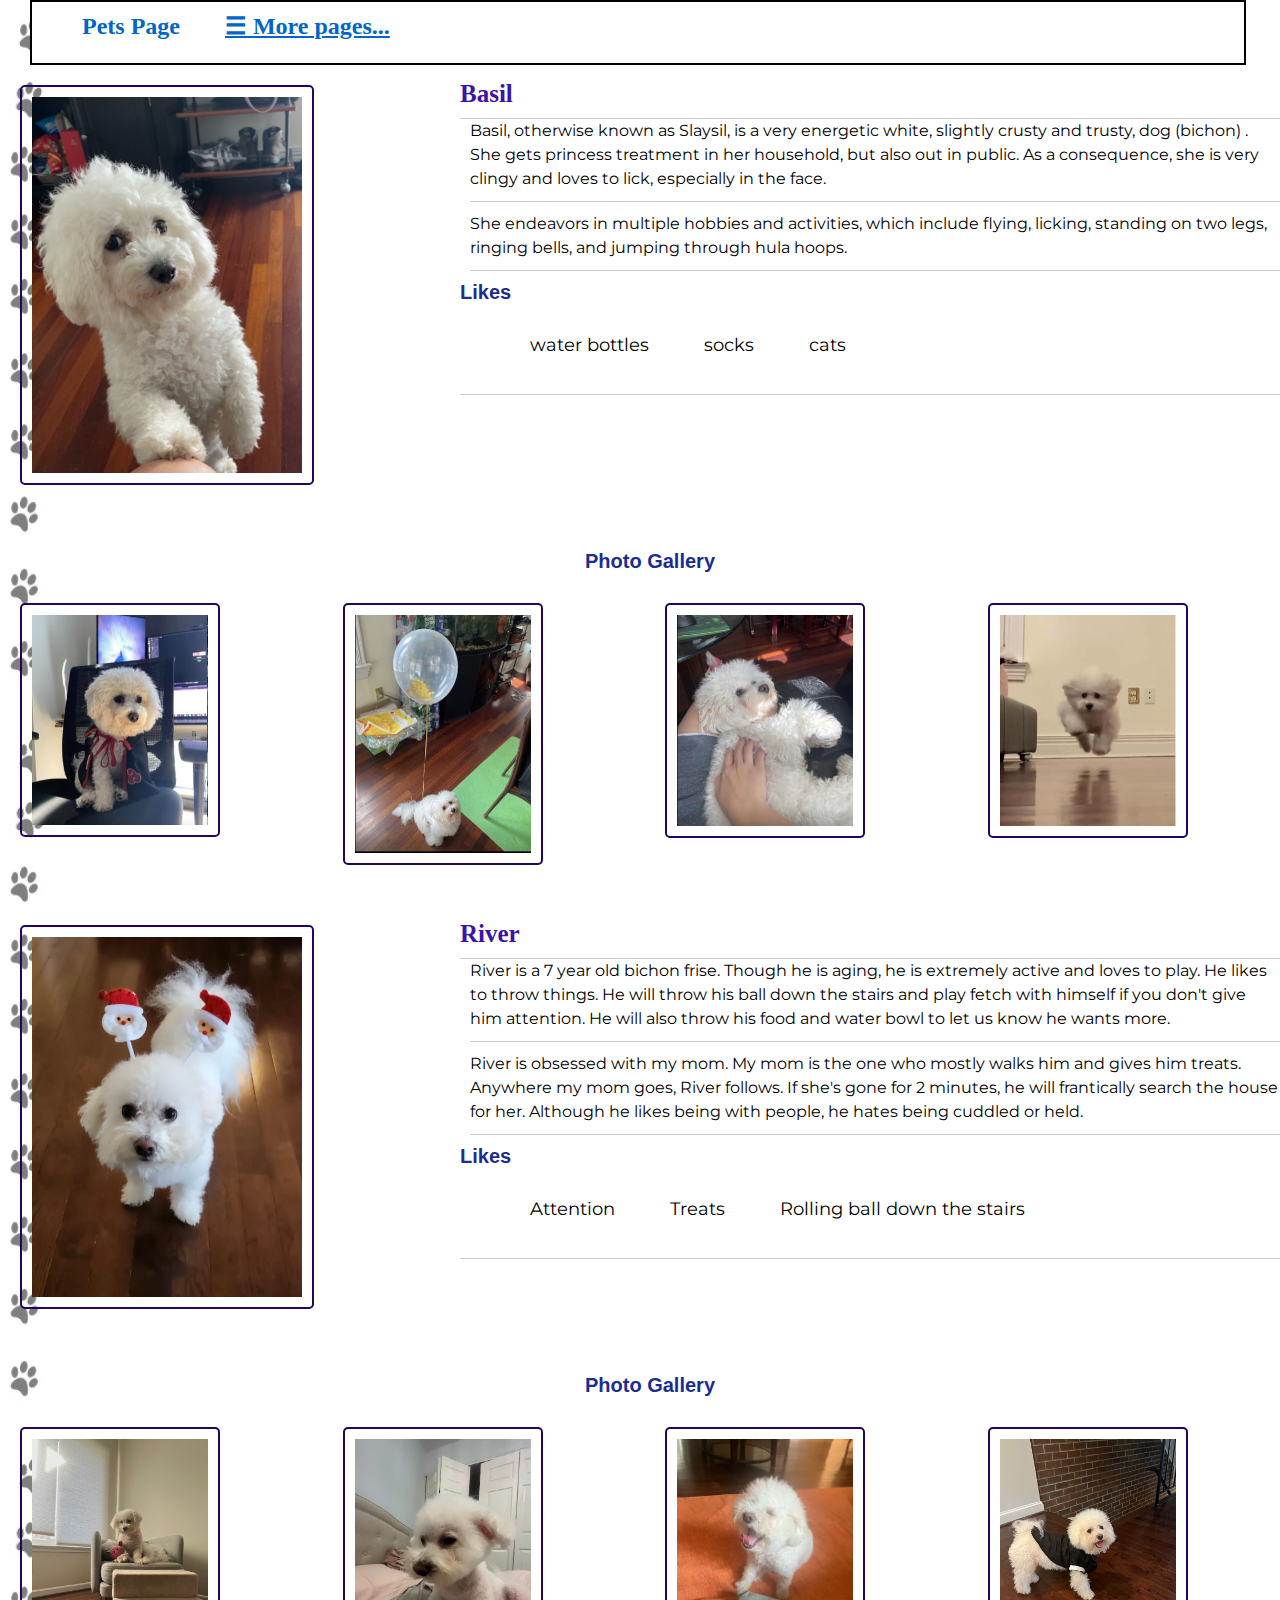
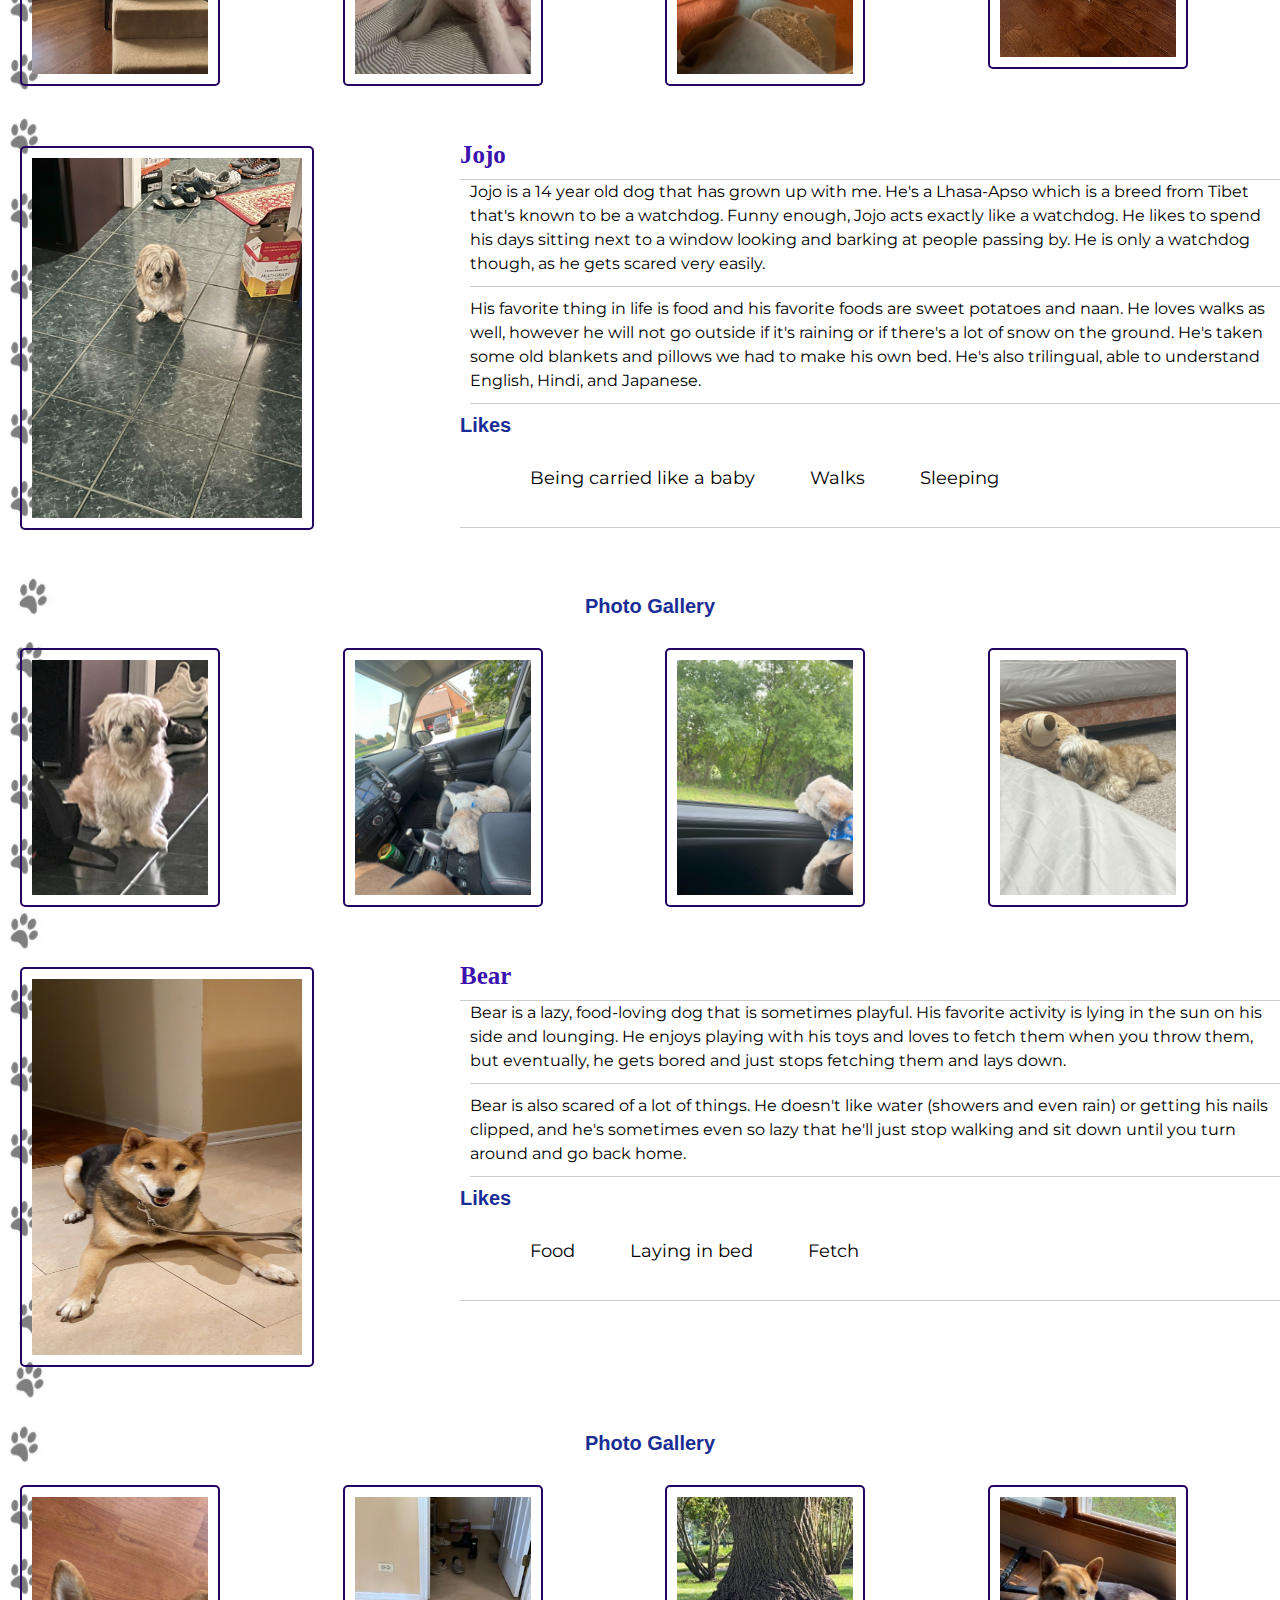
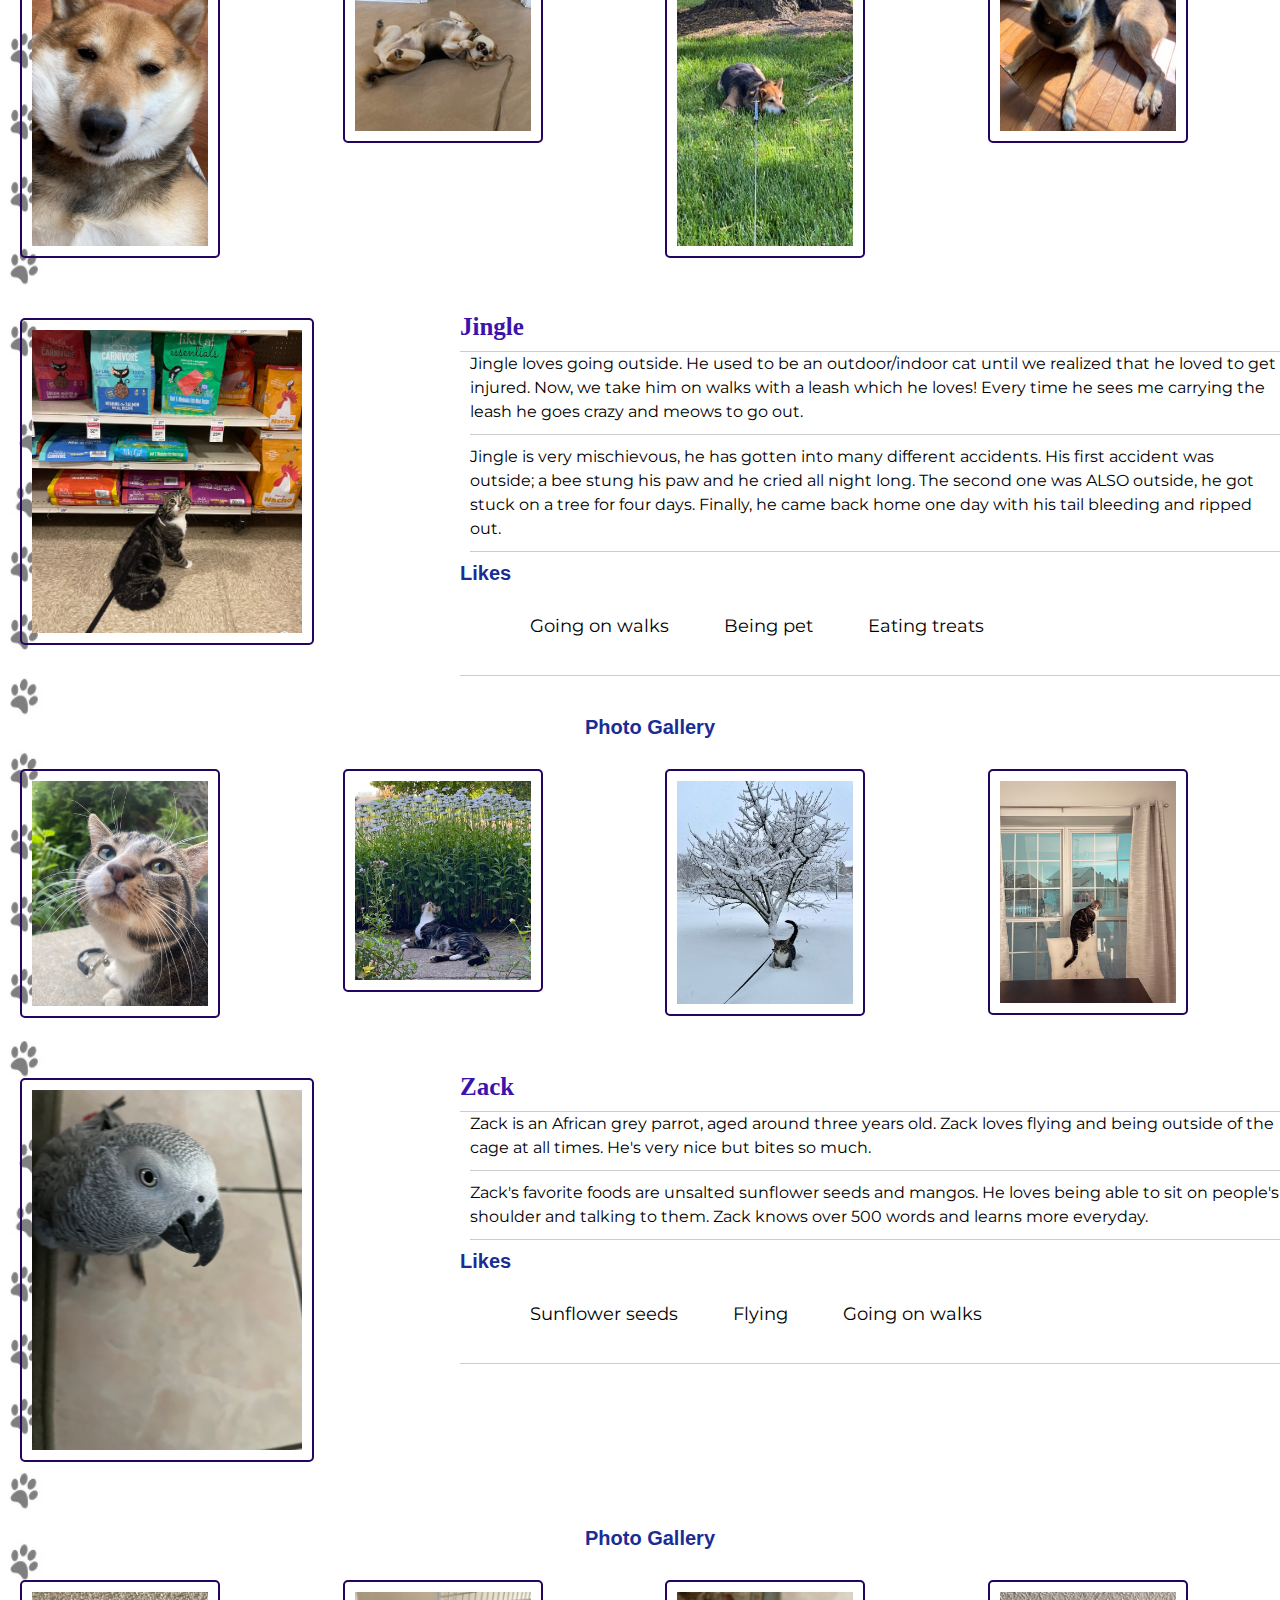
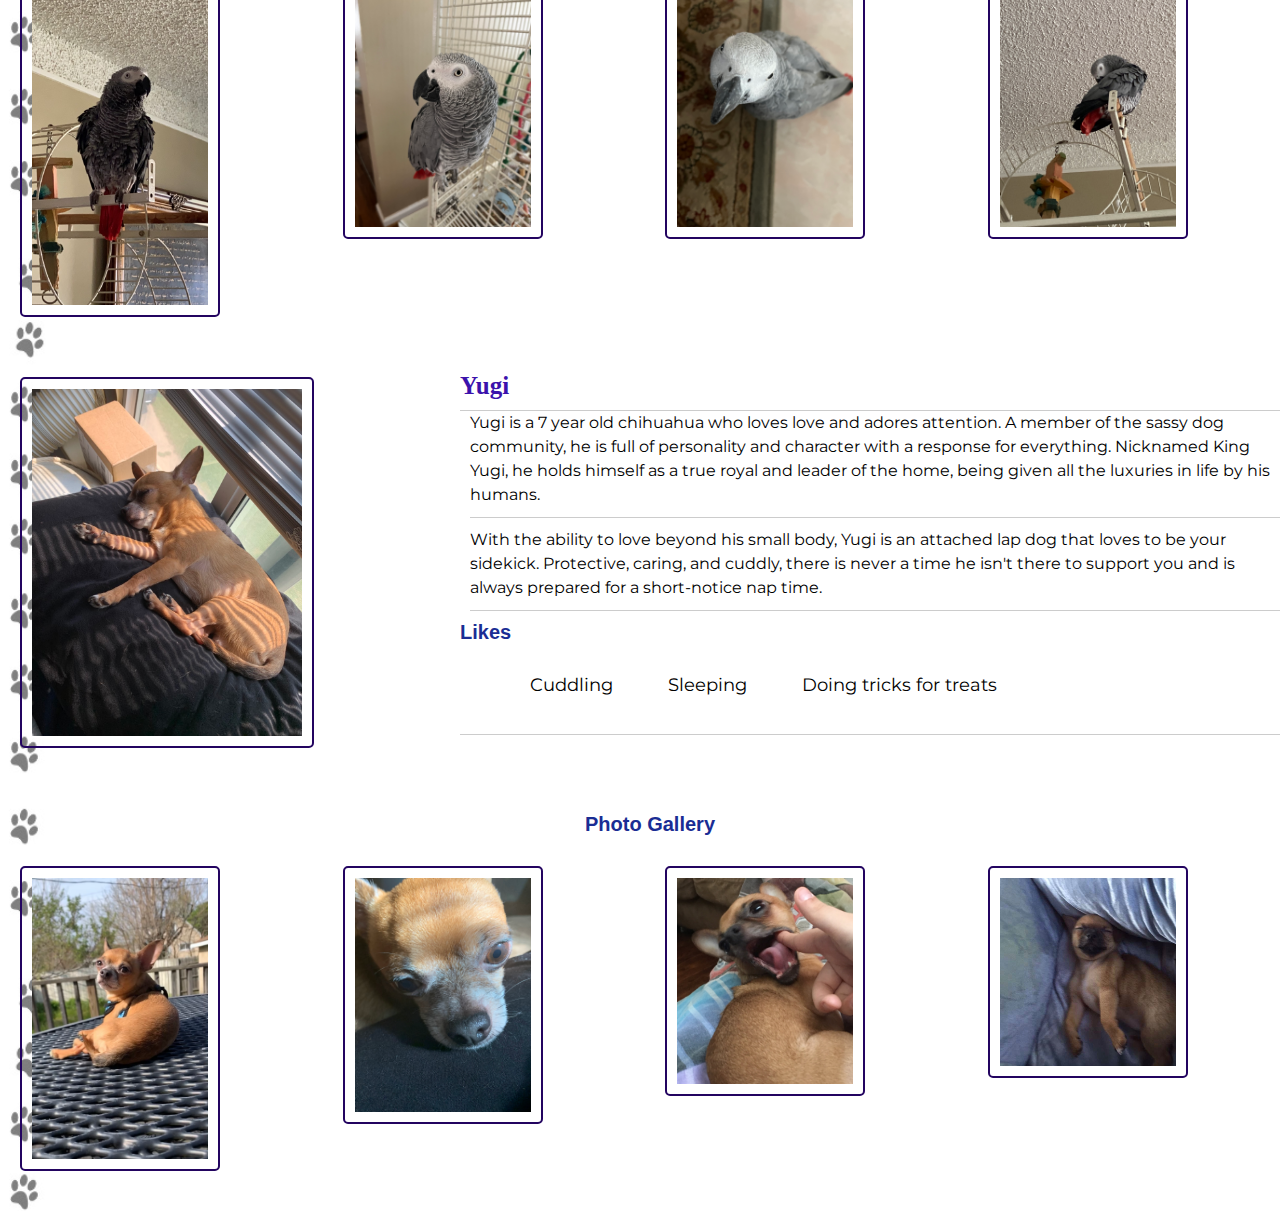
<file: index.html>
<!DOCTYPE html>
<html lang="en">
<head>
    <meta charset="UTF-8">
    <meta name="viewport" content="width=device-width, initial-scale=1.0">
    <title>Pets</title>
    <link rel="stylesheet" href="https://fonts.googleapis.com/css?family=Montserrat">
    <link rel="stylesheet" href="css/reset.css">
    <link rel="stylesheet" href="css/style.css">
    <script src="js/script.js"></script>
</head>

<body>
  <a href = "#main" class = "hide">Skip to Main Content</a>
  <nav>
    <ul>
        <li><a>Pets Page</a></li>
        <li class="dropdown">
            <a href="#" class="styled-link">
              &#9776; <!-- ICON FOR DROPDOWN MENU -->
              More pages...</a>
            <ul class="dropdown-content">
                <li><a id = "curpage" href="index.html">Home/Pets</a></li>
                <li><a href="recipes.html">Recipes</a></li>
                <li><a href="travel.html">Travel</a></li>
            </ul>
        </li>
    </ul>
  </nav>

  <main id = "main">
    <div class="pet-container">
      <div class="pet-image">
          <!-- Main picture goes here -->
          <img src="images/gurl_who_u_looking_at.png" width="400" alt="Fluffy white dog with paw on knee, begging for attention and giving you the side eye">
      </div>
      <div class="pet-info">
          <!-- Pet information goes here -->
          <h2>Basil</h2>
          <p>Basil, otherwise known as Slaysil, is a very energetic white, slightly crusty and trusty, dog (bichon) . She gets princess treatment in her household, but also out in public. As a consequence, she is very clingy and loves to lick, especially in the face.</p>
          <p>She endeavors in multiple hobbies and activities, which include flying, licking, standing on two legs, ringing bells, and jumping through hula hoops.</p>
          <h3>Likes</h3>  
          <ul>
              <li>water bottles</li>
              <li>socks</li>
              <li>cats</li>
          </ul>
      </div>
      </div>
      <div class="photogallery">
        <h3 class="photogallery-title">Photo Gallery</h3>
        <div class="gallery">
            <!-- Photo gallery goes here -->
            <img src="images/naruto_basil.png" width="200" alt="White bichon in a naruto robe (Akatsuki)">
            <img src="images/balloosil.png" width="200" alt="Balloon attached to white bichon">
            <img src="images/pet_me.png" width="200" alt="White bichon leaning against leg">
            <img src="images/superbasil_HOP.png" width="200" alt="White bichon floating in air while running">
        </div>
      </div>
      <!--Bianca and Alina-->
    

    <div class="pet-container">
      <div class = "pet-image">
        <img src = "images/river.jpg" width = 400 alt="Fluffy bichon frise wearing santa headband">
      </div>

      <div class="pet-info">
        <h2>River</h2>

        <p>River is a 7 year old bichon frise. Though he is aging, he is extremely active and loves to play. He likes to throw things. He will throw his ball down the stairs and play fetch with himself if you don&#39;t give him attention. He will also throw his food and water bowl to let us know he wants more.</p>
        <p>River is obsessed with my mom. My mom is the one who mostly walks him and gives him treats. Anywhere my mom goes, River follows. If she's gone for 2 minutes, he will frantically search the house for her. Although he likes being with people, he hates being cuddled or held.</p>
          
        <h3>Likes</h3>  
        <ul>
            <li>Attention</li>
            <li>Treats</li>
            <li>Rolling ball down the stairs</li>
        </ul>
      </div>
      </div>
      <div class="photogallery">
        <h3 class="photogallery-title">Photo Gallery</h3>
        <div class="gallery">
            <img src = "images/river_boss.jpg" width = 200 alt = "Bichon frise on his bed, showing who is boss">

            <img src = "images/river_model.jpg" width = 200 alt = "Bichon frise posing for camera after getting a haircut" >
              
            <img src = "images/river_yawn.jpg" width = 200 alt = "Bichon frise tired and yawning" >
              
            <img src = "images/river_suit.jpg" width = 200 alt = "Bichon frise in a suit, ready for prom" > 
        </div>     
      <!--Erin Lee-->
    </div>

    <div class="pet-container">
      <div class = "pet-image">
        <img src = "images/jojo.jpg" width = 400 alt="White/light brown small Lhasa-Apso">
      </div>

      <div class="pet-info">
        <h2>Jojo</h2>
        <p>Jojo is a 14 year old dog that has grown up with me. He&#39;s a Lhasa-Apso which is a breed from Tibet that&#39;s known to be a watchdog. Funny enough, Jojo acts exactly like a watchdog. He likes to spend his days sitting next to a window looking and barking at people passing by. He is only a watchdog though, as he gets scared very easily.</p>
        <p>His favorite thing in life is food and his favorite foods are sweet potatoes and naan. He loves walks as well, however he will not go outside if it&#39;s raining or if there&#39;s a lot of snow on the ground. He&#39;s taken some old blankets and pillows we had to make his own bed. He&#39;s also trilingual, able to understand English, Hindi, and Japanese.</p>
        <h3>Likes</h3>  
        <ul>
            <li>Being carried like a baby</li>
            <li>Walks</li>
            <li>Sleeping</li>
        </ul>
      </div>
      </div>
      <div class="photogallery">
        <h3 class="photogallery-title">Photo Gallery</h3>
        <div class="gallery">
        
          <img src = "images/jojo_standing.jpg" width = 200 alt = "Small light brownish dog standing">

          <img src = "images/jojo_sleeping_car.jpg" width = 200 alt = "Small light brownish dog sleeping in a car" >
            
          <img src = "images/jojo_car_window.jpg" width = 200 alt = "Small light brownish dog putting head outside moving car" >
            
          <img src = "images/jojo_with_bear.jpg" width = 200 alt = "Small light brown dog laying next to stuffed bear" >      
        </div>
      <!--Roshan Kawaguchi Sadhu-->
    </div>

    <div class="pet-container">
      <div class = "pet-image">
        <img src = "images/bear.JPG" width = 400 alt="A fluffy black, white, and tan Shiba Inu with pointed ears named Bear">
      </div>
      <div class = "pet-info">
        <h2>Bear</h2>
        <p>Bear is a lazy, food-loving dog that is sometimes playful. His favorite activity is lying in the sun on his side and lounging. He enjoys playing with his toys and loves to fetch them when you throw them, but eventually, he gets bored and just stops fetching them and lays down.</p>
        <p>Bear is also scared of a lot of things. He doesn&#39;t like water (showers and even rain) or getting his nails clipped, and he&#39;s sometimes even so lazy that he&#39;ll just stop walking and sit down until you turn around and go back home.</p>
          
        <h3>Likes</h3>  
        <ul>
            <li>Food</li>
            <li>Laying in bed</li>
            <li>Fetch</li>
        </ul>
      </div>
    </div>
    <div class="photogallery">
      <h3 class="photogallery-title">Photo Gallery</h3>
      <div class="gallery">
    
      <img src = "images/bear_squish.JPG" width = 200 alt = "squished face">

      <img src = "images/bear_leash.jpeg" width = 200 alt = "Bear on his back fighting with his leash" >
        
      <img src = "images/bear_lazy.JPG" width = 200 alt = "Bear taking a break under a tree during a walk" >
        
      <img src = "images/bear_sunbathing.jpeg" width = 200 alt = "Bear sitting under a window in the sun" >      
        
      </div>
      <!--Grace Zhu and John McCloskey-->
    </div> 

    <div class="pet-container">
      <div class = "pet-image">
        <img src = "images/jingle.jpg" width = 400 alt="Jingle is a domestic shorthair cat with a white chest and belly and a striped black and gray back. His paws are white and they look like mittens.">
      </div>
      <div class = "pet-info">
      <h2>Jingle</h2>
      <p>Jingle loves going outside. He used to be an outdoor/indoor cat until we realized that he loved to get injured. Now, we take him on walks with a leash which he loves! Every time he sees me carrying the leash he goes crazy and meows to go out.</p>
      <p>Jingle is very mischievous, he has gotten into many different accidents. His first accident was outside; a bee stung his paw and he cried all night long. The second one was ALSO outside, he got stuck on a tree for four days. Finally, he came back home one day with his tail bleeding and ripped out.</p>
        <h3>Likes</h3>  
        <ul>
            <li>Going on walks</li>
            <li>Being pet</li>
            <li>Eating treats</li>
        </ul>
        </div>
      </div>
      <div class="photogallery">
        <h3 class="photogallery-title">Photo Gallery</h3>
        <div class="gallery">
      <img src = "images/jingle_outside.jpg" width = 200 alt = "A close up picture of Jingle&#39;s face outside.">

      <img src = "images/jingle_flowers.jpg" width = 200 alt = "Jingle sitting next to the flowers in our garden." >
        
      <img src = "images/jingle_snow.jpg" width = 200 alt = "Jingle in the snow." >
        
      <img src = "images/jingle_window.jpg" width = 200 alt = "Jingle watching the snow outside." >      
        
      </div>
      <!--Lynn Sabieddine-->
    </div>

    <div class="pet-container">
      <div class = "pet-image">
      <img src = "images/zamzam4.jpg" width = 400 alt = "African grey parrot, 3 years old, red tail, and standing on kitchen tile.">
      </div>
      <div class = "pet-info">
        <h2>Zack</h2>
        <p>Zack is an African grey parrot, aged around three years old. Zack loves flying and being outside of the cage at all times. He's very nice but bites so much.</p>
        <p>Zack's favorite foods are unsalted sunflower seeds and mangos. He loves being able to sit on people's shoulder and talking to them. Zack knows over 500 words and learns more everyday.</p>
        <h3>Likes</h3>
          <ul>
              <li>Sunflower seeds</li>
              <li>Flying</li>
              <li>Going on walks</li>
          </ul>
          
        </div>
      </div>
      <div class="photogallery">
        <h3 class="photogallery-title">Photo Gallery</h3>
        <div class="gallery">
      <img src = "images/zamzam1.jpg" width = 200 alt = "Zack on his cage standing.">

      <img src = "images/zamzam2.jpg" width = 200 alt = "Zack standing on his cage door, staring into the camera.">

      <img src = "images/zamzam3.jpg" width = 200 alt = "Zack standing on a rug staring up towards the camera.">

      <img src = "images/zamzam5.jpg" width = 200 alt = "Zack cleaning himself standing on top of the cage by his toys.">
      </div>
      <!-- Mohamedhussin Najaf -->
    </div>

    <div class="pet-container">
      <div class = "pet-image">
      
      <img src = "images/yugi_sleepa.jpg" width = 400 alt="Tan chihuahua sleeping on a black pillow">
      </div>

      <div class = "pet-info">
        <h2>Yugi</h2>

        <p>Yugi is a 7 year old chihuahua who loves love and adores attention. A member of the sassy dog community, he is full of personality and character with a response for everything. Nicknamed King Yugi, he holds himself as a true royal and leader of the home, being given all the luxuries in life by his humans.</p>
        <p>With the ability to love beyond his small body, Yugi is an attached lap dog that loves to be your sidekick. Protective, caring, and cuddly, there is never a time he isn&#39;t there to support you and is always prepared for a short-notice nap time.</p>
        
        <h3>Likes</h3>  
        <ul>
            <li>Cuddling</li>
            <li>Sleeping</li>
            <li>Doing tricks for treats</li>
        </ul>
      </div>
      </div>

      <div class="photogallery">
        <h3 class="photogallery-title">Photo Gallery</h3>
        <div class="gallery">
    
      <img src = "images/yugi_sun.PNG" width = 200 alt = "Yugi sunbathing">

      <img src = "images/yugi_eyes.HEIC" width = 200 alt = "A close up photo of natural light highlighting Yugi&#39;s eyes." >
        
      <img src = "images/yugi_nom.JPG" width = 200 alt = "Yugi chomping on a finger" >
        
      <img src = "images/yugi_baby.JPG" width = 200 alt = "Yugi as a chubby puppy sleeping" >      
      </div>
      <!--Aileen Gonzalez-->
    </div>
  </main>
</body>
</html>
</file>
<file: css/style.css>
.pet-container {
    grid-template-areas:
        "image"
        "info"
        "photogallery";
}

p, li, figcaption {
    background: rgba(255, 255, 255, 0.5);
}

.pet-info {
    order: 1;
}

.dropdown {
    position: relative;
    display: inline-block;
}

.dropdown-content {
    display: none;
    position: absolute;
    background-color: #f9f9f9;
    min-width: 100px;
    box-shadow: 0px 8px 16px 0px rgba(0,0,0,0.2);
    z-index: 1;
}

.dropdown-content li {
    display: block;
    text-align:right;
}

.dropdown:hover .dropdown-content {
    display: block;
}

.dropdown-content a {
    color: black;
    padding: 12px 16px;
    text-decoration: none;
    display: block;
}

.dropdown-content a:hover {
    background-color: #f1f1f1;
}

nav a {
    font-weight: bold;
    color: #0066cc;
    font-family:'Trebuchet MS';
}

nav a#curpage{
    font-style:italic;
    text-decoration:underline;
}   

title{
    text-align:center;
    font-size: 50px;
}

h1{
    font-size:large;
    font-family: "Courier New";
    margin:auto;
    margin-bottom: 10px;
}

h2{
    margin-top: 15px;
    font-family:'Times New Roman', Times, serif;
    color:#3b12ac;
    font-size: 20px;
    font-weight:bold;
    margin-left: 10px;
}

h3{
    margin-left: 10px;
    font-size:16px;
    font-family: "Arial";
    color:#1a2d94;
}

body{
    font-family: 'Montserrat', sans-serif;
}

span, p{
    display: block;
    line-height:1.3;
    margin-left: 30px;
    margin-bottom: 10px;
}

img{
    border: 2px solid #230460;
    border-top-right-radius: 10px;
    padding: 10px;
    margin: 10px;
    height: auto; 
    border-radius: 5px;
}

img:hover {
    transform: scale(1.1); /* Enlarge the image on hover */
}

ul {
    margin-left: 20px;
    list-style-type: disc;
    padding: 20px;
}

li {
    margin-top:5px;
    display: list-item; /* Display list items inline-block */
    margin-left: 20px;
    font-size: 16px;
}

nav{
    width: 95%;
    border: 1px solid black;
    background-color: white;
}

nav ul {
    padding: 0;
}

nav li {
    margin-top: 5px;
    display: block;
    margin-left: 0;
}

body > a {
    margin: 10px;
}


#skip{

    left: 10px;
    top: 10px;
    background-color: #000;
    color: #fff;
    padding: 5px 10px;
    position: fixed;
    z-index: 9999;
}

.styled-link {
    text-decoration: underline;
    font-weight: bold;
}

.hide {
    position: absolute;
    top: -70px;
}

.hide a{
    background: white;
    left: 0;
    padding: 6px;
    -webkit-transition: top 1s ease-out;
    transition: top 1s ease-out;
    z-index: 1;
}

.pet-container {
    display: grid;
    grid-gap: 20px;
}

.pet-image {
    grid-area: image;
}

.pet-info {
    grid-area: info;
}

/*adding space between info items */
.pet-info h2,
.pet-info p,
.pet-info ul {
    border-bottom: 1px solid #ccc; 
    padding-bottom: 10px; 
}

.photogallery {
    text-align: center; 
    margin-bottom: 20px;
}

.photogallery-title {
    text-align: center;
    margin-bottom: 10px;
}

.gallery {
    display: grid;
    width: 100%;
    grid-gap: 10px;
}

.gallery-r{
    display: grid;
    width: 30%;
    grid-gap: 10px;
}

ol {
    display: block;
}

figure {
    margin-left: 20px;
}
figure img{
    height:auto;
    max-width:60%;
}

/*Animating pet image!*/
.pet-image img {
    height: auto;
    max-width: 70%;
    animation: bounce 2s infinite; 
}

@keyframes bounce {
    0%, 20%, 50%, 80%, 100% {
        transform: translateY(0); 
    }
    40% {
        transform: translateY(-30px); /* Bounce higher */
    }
    60% {
        transform: translateY(-15px); /* Bounce lower */
    }
}

.title-animate {
    display: inline-block; 
    animation: slideAnimation 4s infinite alternate;
}

@keyframes slideAnimation {
    0% {
        transform: translateX(0);
    }
    100% {
        transform: translateX(10px); 
    }
}

@keyframes shake {
    0% { transform: translateX(0); }
    25% { transform: translateX(-5px); }
    50% { transform: translateX(5px); }
    75% { transform: translateX(-5px); }
    100% { transform: translateX(0); }
}

.location-title {
    animation: shake 2s infinite; /* Adjust the duration of the animation */
}

@media (prefers-reduced-motion: reduce) {
    .pet-image img {
        animation: none; 
    }

    .title-animate {
        animation: none;
    }

    .location-title {
        animation: none;
    }

    .is-gif {
        display: none; 
    }
}

/* Tablet View */
@media screen and (min-width: 768px){
    /* Tablet Styles Go Here */

    .pet-container {
        grid-template-columns: 1fr 2fr;
        grid-template-areas:
            "image info"
            "photogallery photogallery"
            "likes likes";
    }
    .gallery{
        grid-template-columns: repeat(2, 1fr);
    }
    .gallery-r{
        display: grid;
        grid-template-columns: repeat(3, 1fr);
        width: 100%;
        grid-gap: 10px;
    }

    .travel-gallery {
        grid-template-columns: 1fr;
    }

    figure {
        display: flex;
        flex-direction: row;
    }

    figcaption {
        position: relative;
        padding: 10px;
        text-align: center;
        margin-top: 10px;
        flex:1
    }

    body {
        font-size: 18px; /* larger font */
    }

    h2 {
        font-size: 30px; /* larger heading font */
        margin-left: 30px;
    }

    p {
        margin-left: 30px; /* larger margins */
    }

    img {
        margin: 30px; 
        max-width: 60%;
    }

    ul {
        margin-left: 30px; 
    }

    li {
        font-size: 24px; 
    }

    nav {
        margin-left: 30px;
    }

    nav ul {
        padding: 0;
    }

    nav li {
        margin-top: 10px;
        display: inline-block;
        margin-left: 20px;
    }
    
    a {
        font-size: 24px; /* large font size for tablet links */
        padding: 10px;
    }
}

/* Desktop Styling */
@media screen and (min-width: 1025px) {

    .pet-container {
        grid-template-columns: 1fr 2fr;
        grid-template-areas:
            "image info"
            "photogallery photogallery"
            "likes likes";
    }

    h2 {
        font-size: 25px;
        margin-left: 20px;
        font-weight:bold;
    }

    h3 {
        font-size: 20px;
        margin-left: 20px;
        font-weight:bold;
    }

    span, p {
        line-height: 1.5;
        font-size: 16px;
    }

    img {
        margin: 20px;
        max-width: 300px;
        max-height: 400px;
    }

    ul {
        margin-left: 20px;
    }

    li {
        margin-top: 10px;
        display: inline-block; /* Adjust list item display */
        margin-left: 50px;
        height:50px;
        font-size: 18px; /* Increase font size for better clickability */
    }

    nav {
        width: 95%;
        border: 2px solid black;
    }

    body > a{
        background-color: yellow;
        padding: 5px;
        margin: 20px;
    }

    #skip {
        text-transform: uppercase;
        position: absolute;
        left:-500px;
    }
    .gallery{
        grid-template-columns: repeat(4, 1fr);
    }

    .travel-gallery {
        display: grid;
        grid-template-columns: repeat(3, 1fr);
        gap: 20px;
    }

    .travel-gallery img, video{
        max-width:50%;
        max-height:50%;
    }


    figure {
        position: relative;
        margin: 0;
    }

    figcaption {
        position: relative;
        bottom: 0;
        left: 0;
        right: 0;
        padding: 10px;
        text-align: center;
        font-size: 15px;
    }
}
</file>
